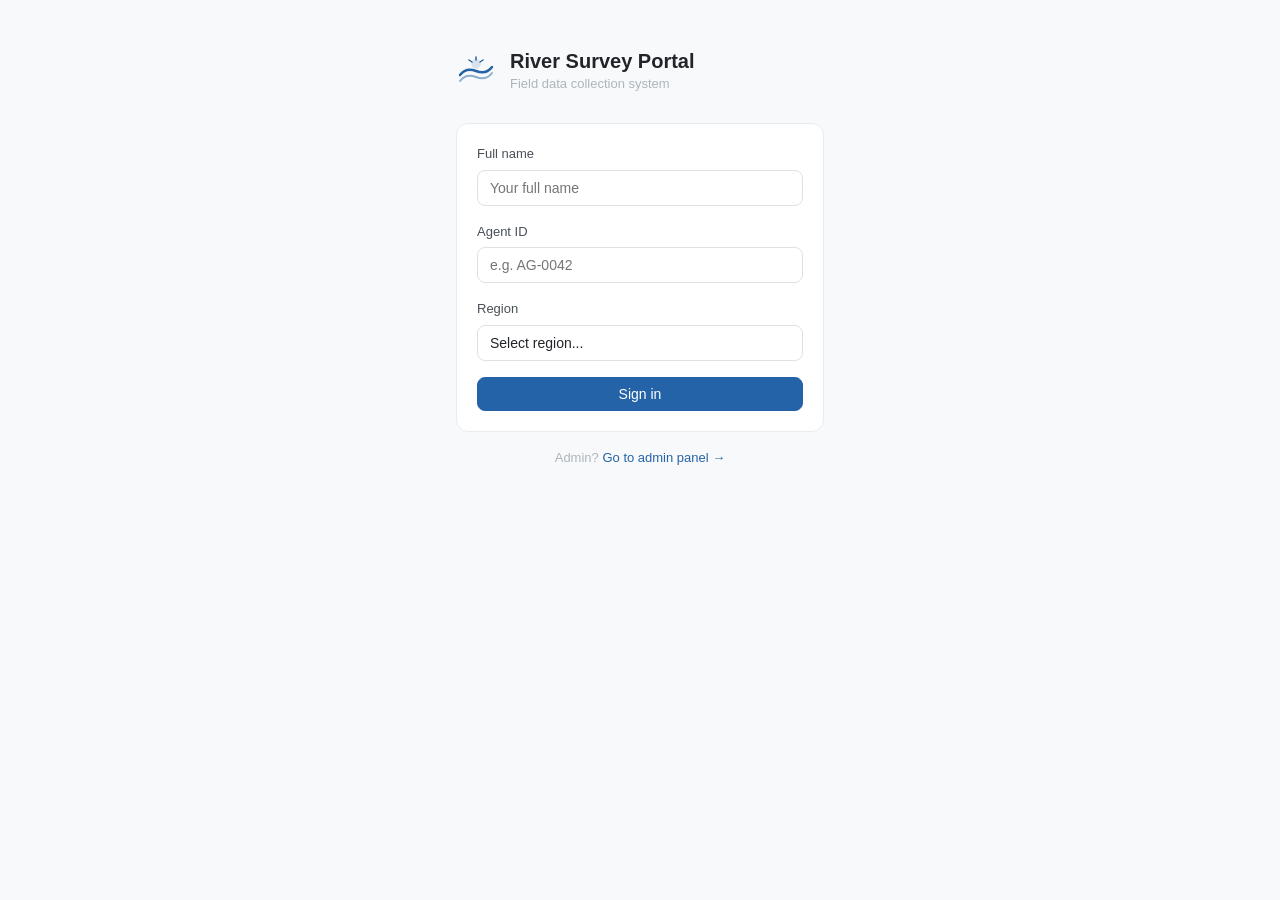
<file: index.html>
<!DOCTYPE html>
<html lang="en">
<head>
<meta charset="UTF-8">
<meta name="viewport" content="width=device-width, initial-scale=1.0">
<title>River Water Survey Portal</title>
<link rel="stylesheet" href="css/shared.css">
<link rel="stylesheet" href="css/agent.css">
</head>
<body>

<!-- LOGIN -->
<div id="screen-login" class="screen">
  <div class="login-wrap">
    <div class="login-logo">
      <svg width="40" height="40" viewBox="0 0 40 40" fill="none" xmlns="http://www.w3.org/2000/svg">
        <path d="M4 24 Q10 16 20 20 Q30 24 36 16" stroke="#2563A8" stroke-width="2.5" fill="none" stroke-linecap="round"/>
        <path d="M4 30 Q10 22 20 26 Q30 30 36 22" stroke="#2563A8" stroke-width="2" fill="none" stroke-linecap="round" opacity="0.5"/>
        <circle cx="20" cy="13" r="4" fill="#2563A8" opacity="0.15" stroke="#2563A8" stroke-width="1.5"/>
        <path d="M20 9 L20 6 M16 11 L13 9 M24 11 L27 9" stroke="#2563A8" stroke-width="1.5" stroke-linecap="round"/>
      </svg>
      <div>
        <h1>River Survey Portal</h1>
        <p class="subtitle">Field data collection system</p>
      </div>
    </div>
    <div class="card">
      <div id="login-error" class="alert alert-error hidden"></div>
      <div class="field">
        <label for="login-name">Full name</label>
        <input id="login-name" type="text" placeholder="Your full name" autocomplete="name">
      </div>
      <div class="field">
        <label for="login-id">Agent ID</label>
        <input id="login-id" type="text" placeholder="e.g. AG-0042" autocomplete="off">
      </div>
      <div class="field">
        <label for="login-region">Region</label>
        <select id="login-region">
          <option value="">Select region...</option>
          <option>North West</option>
          <option>North East</option>
          <option>Yorkshire</option>
          <option>Midlands</option>
          <option>East of England</option>
          <option>London</option>
          <option>South East</option>
          <option>South West</option>
          <option>Wales</option>
          <option>Scotland</option>
        </select>
      </div>
      <button class="btn btn-primary btn-full" id="login-btn" onclick="doLogin()">Sign in</button>
    </div>
    <p class="login-admin-link">Admin? <a href="admin.html">Go to admin panel &rarr;</a></p>
  </div>
</div>

<!-- MAIN APP -->
<div id="screen-main" class="screen hidden">
  <nav class="topnav">
    <div class="topnav-brand">
      <svg width="24" height="24" viewBox="0 0 40 40" fill="none">
        <path d="M4 24 Q10 16 20 20 Q30 24 36 16" stroke="#2563A8" stroke-width="2.5" fill="none" stroke-linecap="round"/>
        <path d="M4 30 Q10 22 20 26 Q30 30 36 22" stroke="#2563A8" stroke-width="2" fill="none" stroke-linecap="round" opacity="0.5"/>
      </svg>
      <span>River Survey Portal</span>
    </div>
    <div class="topnav-agent">
      <span id="nav-name" class="nav-name"></span>
      <span id="nav-region" class="badge badge-blue"></span>
      <button class="btn btn-sm" onclick="doLogout()">Sign out</button>
    </div>
  </nav>

  <div class="container">
    <div class="tabs">
      <button class="tab active" id="tab-new" onclick="switchTab('new')">New reading</button>
      <button class="tab" id="tab-mine" onclick="switchTab('mine')">My submissions</button>
    </div>

    <!-- NEW READING PANE -->
    <div id="pane-new">
      <div id="no-config" class="alert alert-info hidden">
        No survey fields have been configured yet. Please contact your administrator.
      </div>
      <div id="survey-form-wrap"></div>
    </div>

    <!-- MY SUBMISSIONS PANE -->
    <div id="pane-mine" class="hidden">
      <div class="pane-header">
        <p id="mine-status" class="status-text"></p>
        <div class="pane-header-actions">
          <button class="btn btn-sm" onclick="loadMine()">&#8635; Refresh</button>
          <button class="btn btn-sm" onclick="exportMineCSV()">&#8595; Export CSV</button>
        </div>
      </div>
      <div id="mine-wrap"></div>
    </div>
  </div>
</div>

<script src="js/config.js"></script>
<script src="js/db.js"></script>
<script src="js/agent.js"></script>
</body>
</html>
</file>
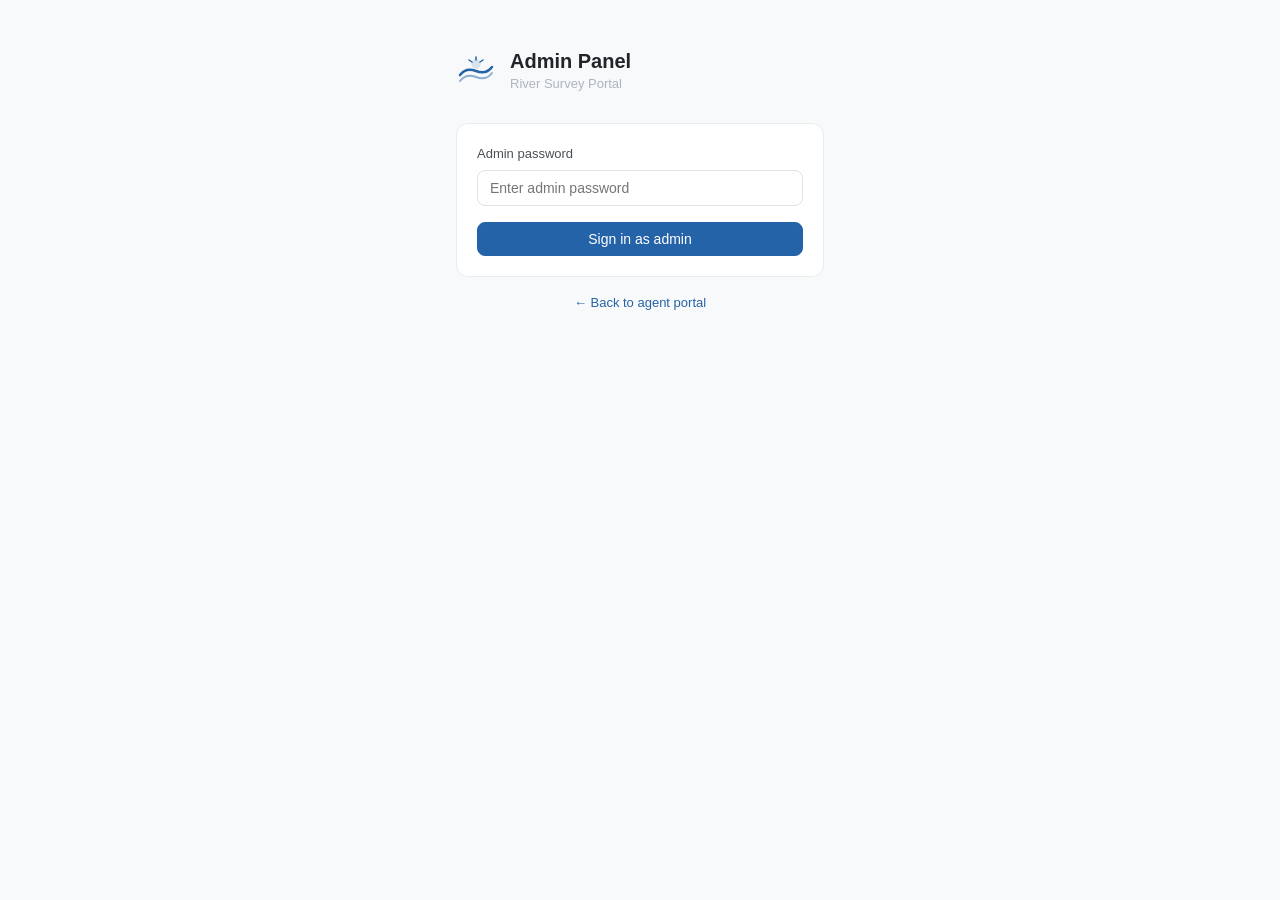
<file: admin.html>
<!DOCTYPE html>
<html lang="en">
<head>
<meta charset="UTF-8">
<meta name="viewport" content="width=device-width, initial-scale=1.0">
<title>Admin — River Survey Portal</title>
<link rel="stylesheet" href="css/shared.css">
<link rel="stylesheet" href="css/admin.css">
</head>
<body>

<!-- ADMIN LOGIN -->
<div id="screen-login" class="screen">
  <div class="login-wrap">
    <div class="login-logo">
      <svg width="40" height="40" viewBox="0 0 40 40" fill="none">
        <path d="M4 24 Q10 16 20 20 Q30 24 36 16" stroke="#2563A8" stroke-width="2.5" fill="none" stroke-linecap="round"/>
        <path d="M4 30 Q10 22 20 26 Q30 30 36 22" stroke="#2563A8" stroke-width="2" fill="none" stroke-linecap="round" opacity="0.5"/>
        <circle cx="20" cy="13" r="4" fill="#2563A8" opacity="0.15" stroke="#2563A8" stroke-width="1.5"/>
        <path d="M20 9 L20 6 M16 11 L13 9 M24 11 L27 9" stroke="#2563A8" stroke-width="1.5" stroke-linecap="round"/>
      </svg>
      <div>
        <h1>Admin Panel</h1>
        <p class="subtitle">River Survey Portal</p>
      </div>
    </div>
    <div class="card">
      <div id="login-error" class="alert alert-error hidden"></div>
      <div class="field">
        <label for="admin-password">Admin password</label>
        <input id="admin-password" type="password" placeholder="Enter admin password" autocomplete="current-password">
      </div>
      <button class="btn btn-primary btn-full" onclick="doAdminLogin()">Sign in as admin</button>
    </div>
    <p class="login-admin-link"><a href="index.html">&larr; Back to agent portal</a></p>
  </div>
</div>

<!-- ADMIN MAIN -->
<div id="screen-main" class="screen hidden">
  <nav class="topnav">
    <div class="topnav-brand">
      <svg width="24" height="24" viewBox="0 0 40 40" fill="none">
        <path d="M4 24 Q10 16 20 20 Q30 24 36 16" stroke="#2563A8" stroke-width="2.5" fill="none" stroke-linecap="round"/>
      </svg>
      <span>Admin Panel</span>
      <span class="badge badge-amber" style="font-size:11px;padding:2px 8px;">Admin</span>
    </div>
    <div class="topnav-agent">
      <a href="index.html" class="btn btn-sm">Agent portal &rarr;</a>
      <button class="btn btn-sm" onclick="doAdminLogout()">Sign out</button>
    </div>
  </nav>

  <div class="container">
    <div class="tabs">
      <button class="tab active" id="tab-fields" onclick="switchTab('fields')">Survey fields</button>
      <button class="tab" id="tab-locations" onclick="switchTab('locations')">Sampling locations</button>
      <button class="tab" id="tab-dashboard" onclick="switchTab('dashboard')">Dashboard</button>
      <button class="tab" id="tab-data" onclick="switchTab('data')">All data</button>
      <button class="tab" id="tab-settings" onclick="switchTab('settings')">Settings</button>
    </div>

    <!-- SURVEY FIELDS -->
    <div id="pane-fields">
      <div class="pane-header">
        <div>
          <h2>Survey fields</h2>
          <p class="status-text">Configure the measurements agents will record. Up to 10 fields.</p>
        </div>
        <button class="btn btn-primary" onclick="addField()" id="add-field-btn">+ Add field</button>
      </div>
      <div id="fields-list"></div>
      <div class="save-bar">
        <span id="fields-save-status" class="status-text"></span>
        <button class="btn btn-primary" onclick="saveFields()">Save fields</button>
      </div>
    </div>

    <!-- SAMPLING LOCATIONS -->
    <div id="pane-locations" class="hidden">
      <div class="pane-header">
        <div>
          <h2>Sampling locations</h2>
          <p class="status-text">Named sites agents can select. Grid reference auto-fills on selection.</p>
        </div>
        <button class="btn btn-primary" onclick="addLocation()">+ Add location</button>
      </div>
      <div id="locations-list"></div>
      <div class="save-bar">
        <span id="locations-save-status" class="status-text"></span>
        <button class="btn btn-primary" onclick="saveLocations()">Save locations</button>
      </div>
    </div>

    <!-- DASHBOARD -->
    <div id="pane-dashboard" class="hidden">
      <div class="pane-header">
        <p id="dash-status" class="status-text"></p>
        <button class="btn btn-sm" onclick="loadDashboard()">&#8635; Refresh</button>
      </div>
      <div class="stat-grid" id="stat-grid"></div>
      <div class="two-col">
        <div class="card">
          <h3>Submissions by region</h3>
          <div id="region-chart"></div>
        </div>
        <div class="card">
          <h3>Submissions by location</h3>
          <div id="location-chart"></div>
        </div>
      </div>
    </div>

    <!-- ALL DATA -->
    <div id="pane-data" class="hidden">
      <div class="pane-header">
        <p id="data-status" class="status-text"></p>
        <div class="pane-header-actions">
          <button class="btn btn-sm" onclick="loadAllData()">&#8635; Refresh</button>
          <button class="btn btn-sm" onclick="exportAllCSV()">&#8595; Export all CSV</button>
        </div>
      </div>
      <div id="all-data-wrap"></div>
    </div>

    <!-- SETTINGS -->
    <div id="pane-settings" class="hidden">
      <div class="card" style="max-width:480px">
        <h2 style="margin-bottom:1.25rem">Settings</h2>
        <div class="field">
          <label for="new-password">Change admin password</label>
          <input id="new-password" type="password" placeholder="New password">
        </div>
        <div class="field">
          <label for="confirm-password">Confirm new password</label>
          <input id="confirm-password" type="password" placeholder="Confirm new password">
        </div>
        <div id="password-msg" class="alert hidden" style="margin-bottom:1rem"></div>
        <button class="btn btn-primary" onclick="changePassword()">Update password</button>
        <hr style="margin:1.5rem 0;border:none;border-top:1px solid var(--border)">
        <h3 style="margin-bottom:.75rem">Supabase connection</h3>
        <div class="field">
          <label>Project URL</label>
          <input id="supa-url" type="text" placeholder="https://xxxx.supabase.co" autocomplete="off">
        </div>
        <div class="field">
          <label>Anon key</label>
          <input id="supa-key" type="text" placeholder="eyJ..." autocomplete="off">
        </div>
        <div id="supa-msg" class="alert hidden" style="margin-bottom:1rem"></div>
        <button class="btn btn-primary" onclick="saveSupabaseConfig()">Save connection</button>
      </div>
    </div>
  </div>
</div>

<script src="js/config.js"></script>
<script src="js/db.js"></script>
<script src="js/admin.js"></script>
</body>
</html>
</file>
<file: css/shared.css>
/* shared.css — base styles for both agent and admin */

:root {
  --blue: #2563A8;
  --blue-light: #EBF3FC;
  --blue-dark: #1a4578;
  --green: #1e7e4a;
  --green-light: #e8f7ee;
  --red: #b91c1c;
  --red-light: #fef2f2;
  --amber: #92400e;
  --amber-light: #fffbeb;
  --gray-50: #f8f9fa;
  --gray-100: #f1f3f5;
  --gray-200: #e9ecef;
  --gray-300: #dee2e6;
  --gray-400: #ced4da;
  --gray-500: #adb5bd;
  --gray-600: #6c757d;
  --gray-700: #495057;
  --gray-800: #343a40;
  --gray-900: #212529;
  --border: var(--gray-200);
  --radius: 8px;
  --radius-lg: 12px;
  --shadow-sm: 0 1px 3px rgba(0,0,0,0.08);
}

* { box-sizing: border-box; margin: 0; padding: 0; }

html { font-size: 16px; }

body {
  font-family: -apple-system, BlinkMacSystemFont, 'Segoe UI', Roboto, sans-serif;
  color: var(--gray-900);
  background: var(--gray-50);
  line-height: 1.6;
  min-height: 100vh;
}

.hidden { display: none !important; }

/* Typography */
h1 { font-size: 20px; font-weight: 600; line-height: 1.3; }
h2 { font-size: 17px; font-weight: 600; }
h3 { font-size: 15px; font-weight: 600; }
p { color: var(--gray-700); }

/* Buttons */
.btn {
  display: inline-flex;
  align-items: center;
  gap: 6px;
  padding: 8px 16px;
  border: 1px solid var(--gray-300);
  border-radius: var(--radius);
  background: white;
  color: var(--gray-800);
  font-size: 14px;
  font-weight: 500;
  cursor: pointer;
  transition: background 0.12s, border-color 0.12s;
  text-decoration: none;
  white-space: nowrap;
}
.btn:hover { background: var(--gray-50); border-color: var(--gray-400); }
.btn:active { transform: scale(0.98); }
.btn:disabled { opacity: 0.45; cursor: not-allowed; transform: none; }
.btn-primary { background: var(--blue); color: white; border-color: var(--blue); }
.btn-primary:hover { background: var(--blue-dark); border-color: var(--blue-dark); }
.btn-danger { background: white; color: var(--red); border-color: #fca5a5; }
.btn-danger:hover { background: var(--red-light); }
.btn-sm { padding: 5px 12px; font-size: 13px; }
.btn-full { width: 100%; justify-content: center; }

/* Cards */
.card {
  background: white;
  border: 1px solid var(--border);
  border-radius: var(--radius-lg);
  padding: 1.25rem;
}

/* Forms */
.field { margin-bottom: 1rem; }
.field:last-child { margin-bottom: 0; }

label {
  display: block;
  font-size: 13px;
  font-weight: 500;
  color: var(--gray-700);
  margin-bottom: 5px;
}

input[type="text"],
input[type="number"],
input[type="password"],
input[type="email"],
select,
textarea {
  width: 100%;
  padding: 9px 12px;
  border: 1px solid var(--gray-300);
  border-radius: var(--radius);
  font-size: 14px;
  font-family: inherit;
  color: var(--gray-900);
  background: white;
  transition: border-color 0.12s, box-shadow 0.12s;
  -webkit-appearance: none;
}
input:focus, select:focus, textarea:focus {
  outline: none;
  border-color: var(--blue);
  box-shadow: 0 0 0 3px rgba(37,99,168,0.12);
}
textarea { resize: vertical; min-height: 80px; }

/* Badges */
.badge {
  display: inline-block;
  padding: 3px 9px;
  border-radius: 99px;
  font-size: 12px;
  font-weight: 500;
  white-space: nowrap;
}
.badge-blue { background: var(--blue-light); color: var(--blue-dark); }
.badge-green { background: var(--green-light); color: var(--green); }
.badge-red { background: var(--red-light); color: var(--red); }
.badge-amber { background: var(--amber-light); color: var(--amber); }
.badge-gray { background: var(--gray-100); color: var(--gray-600); }

/* Alerts */
.alert {
  padding: 10px 14px;
  border-radius: var(--radius);
  font-size: 13px;
  line-height: 1.5;
  margin-bottom: 1rem;
}
.alert-error { background: var(--red-light); color: var(--red); border: 1px solid #fca5a5; }
.alert-success { background: var(--green-light); color: var(--green); border: 1px solid #86efac; }
.alert-info { background: var(--blue-light); color: var(--blue-dark); border: 1px solid #93c5fd; }

/* Nav */
.topnav {
  background: white;
  border-bottom: 1px solid var(--border);
  padding: 0 1.5rem;
  height: 52px;
  display: flex;
  align-items: center;
  justify-content: space-between;
  position: sticky;
  top: 0;
  z-index: 100;
}
.topnav-brand {
  display: flex;
  align-items: center;
  gap: 10px;
  font-weight: 600;
  font-size: 15px;
  color: var(--gray-900);
}
.topnav-agent {
  display: flex;
  align-items: center;
  gap: 10px;
  font-size: 13px;
  color: var(--gray-600);
}
.nav-name { font-weight: 500; color: var(--gray-800); }

/* Container */
.container {
  max-width: 900px;
  margin: 0 auto;
  padding: 1.5rem 1rem;
}

/* Tabs */
.tabs {
  display: flex;
  gap: 0;
  margin-bottom: 1.5rem;
  border-bottom: 1px solid var(--border);
  overflow-x: auto;
}
.tab {
  padding: 9px 16px;
  font-size: 14px;
  font-weight: 500;
  cursor: pointer;
  border: none;
  background: transparent;
  color: var(--gray-500);
  border-bottom: 2px solid transparent;
  margin-bottom: -1px;
  white-space: nowrap;
  transition: color 0.12s;
}
.tab:hover { color: var(--gray-700); }
.tab.active { color: var(--blue); border-bottom-color: var(--blue); }

/* Pane header */
.pane-header {
  display: flex;
  justify-content: space-between;
  align-items: flex-start;
  margin-bottom: 1.25rem;
  gap: 1rem;
  flex-wrap: wrap;
}
.pane-header-actions { display: flex; gap: 8px; align-items: center; flex-shrink: 0; }
.status-text { font-size: 13px; color: var(--gray-500); }

/* Stats grid */
.stat-grid {
  display: grid;
  grid-template-columns: repeat(auto-fit, minmax(120px, 1fr));
  gap: 10px;
  margin-bottom: 1.5rem;
}
.stat {
  background: white;
  border: 1px solid var(--border);
  border-radius: var(--radius);
  padding: 14px;
  text-align: center;
}
.stat-num { font-size: 26px; font-weight: 600; color: var(--blue); }
.stat-lbl { font-size: 12px; color: var(--gray-500); margin-top: 2px; }

/* Two column layout */
.two-col {
  display: grid;
  grid-template-columns: 1fr 1fr;
  gap: 1rem;
  margin-bottom: 1.5rem;
}
@media (max-width: 600px) { .two-col { grid-template-columns: 1fr; } }

/* Bar charts */
.bar-row {
  display: flex;
  align-items: center;
  gap: 8px;
  margin-bottom: 8px;
  font-size: 13px;
}
.bar-label { min-width: 90px; color: var(--gray-600); overflow: hidden; text-overflow: ellipsis; white-space: nowrap; }
.bar-track { flex: 1; height: 14px; background: var(--gray-100); border-radius: 4px; overflow: hidden; }
.bar-fill { height: 100%; border-radius: 4px; background: var(--blue); transition: width 0.4s; }
.bar-count { min-width: 20px; text-align: right; color: var(--gray-600); }

/* Tables */
.table-wrap { overflow-x: auto; border: 1px solid var(--border); border-radius: var(--radius-lg); }
table { width: 100%; border-collapse: collapse; font-size: 13px; }
th {
  text-align: left;
  padding: 9px 12px;
  font-size: 12px;
  font-weight: 600;
  color: var(--gray-500);
  text-transform: uppercase;
  letter-spacing: 0.04em;
  background: var(--gray-50);
  border-bottom: 1px solid var(--border);
  white-space: nowrap;
}
td { padding: 9px 12px; border-bottom: 1px solid var(--border); vertical-align: top; }
tr:last-child td { border-bottom: none; }
tr:hover td { background: var(--gray-50); }

/* Save bar */
.save-bar {
  display: flex;
  justify-content: flex-end;
  align-items: center;
  gap: 1rem;
  margin-top: 1.25rem;
  padding-top: 1rem;
  border-top: 1px solid var(--border);
}

/* Login screen */
.screen { min-height: 100vh; }
.login-wrap {
  max-width: 400px;
  margin: 0 auto;
  padding: 3rem 1rem 2rem;
}
.login-logo {
  display: flex;
  align-items: center;
  gap: 14px;
  margin-bottom: 1.75rem;
}
.login-logo h1 { font-size: 20px; }
.subtitle { font-size: 13px; color: var(--gray-500); margin: 0; }
.login-admin-link {
  text-align: center;
  margin-top: 1rem;
  font-size: 13px;
  color: var(--gray-500);
}
.login-admin-link a { color: var(--blue); text-decoration: none; }

/* Spinner */
.spinner {
  display: inline-block;
  width: 13px; height: 13px;
  border: 2px solid currentColor;
  border-right-color: transparent;
  border-radius: 50%;
  animation: spin 0.7s linear infinite;
  vertical-align: -2px;
}
@keyframes spin { to { transform: rotate(360deg); } }

/* Photo preview */
.photo-preview {
  margin-top: 8px;
  display: flex;
  flex-wrap: wrap;
  gap: 8px;
}
.photo-thumb {
  width: 72px; height: 72px;
  object-fit: cover;
  border-radius: var(--radius);
  border: 1px solid var(--border);
}
.photo-input-wrap {
  border: 2px dashed var(--gray-300);
  border-radius: var(--radius);
  padding: 14px;
  text-align: center;
  cursor: pointer;
  font-size: 13px;
  color: var(--gray-500);
  transition: border-color 0.12s;
}
.photo-input-wrap:hover { border-color: var(--blue); color: var(--blue); }
.photo-input-wrap input[type="file"] { display: none; }

/* OS grid ref row */
.gridref-row {
  display: grid;
  grid-template-columns: 1fr 1fr;
  gap: 10px;
}
@media (max-width: 480px) { .gridref-row { grid-template-columns: 1fr; } }

/* Section heading in form */
.form-section-title {
  font-size: 11px;
  font-weight: 600;
  text-transform: uppercase;
  letter-spacing: 0.06em;
  color: var(--gray-400);
  margin: 1.5rem 0 0.75rem;
  padding-top: 1rem;
  border-top: 1px solid var(--border);
}
.form-section-title:first-of-type { margin-top: 0; padding-top: 0; border-top: none; }
</file>
<file: css/agent.css>
/* agent.css */
.reading-card {
  background: white;
  border: 1px solid var(--border);
  border-radius: var(--radius-lg);
  padding: 1.25rem;
  margin-bottom: 1rem;
}
.reading-actions {
  display: flex;
  justify-content: flex-end;
  gap: 10px;
  margin-top: 1.5rem;
  padding-top: 1rem;
  border-top: 1px solid var(--border);
}
.unit-hint {
  font-size: 12px;
  color: var(--gray-400);
  margin-top: 3px;
}
</file>
<file: css/admin.css>
/* admin.css */
.field-editor {
  background: white;
  border: 1px solid var(--border);
  border-radius: var(--radius-lg);
  padding: 1rem 1.25rem;
  margin-bottom: 10px;
  display: grid;
  grid-template-columns: 24px 1fr 1fr 1fr auto;
  gap: 10px;
  align-items: center;
}
@media (max-width: 640px) {
  .field-editor {
    grid-template-columns: 1fr 1fr;
    grid-template-rows: auto auto auto;
  }
  .field-drag-handle { display: none; }
}
.field-drag-handle {
  cursor: grab;
  color: var(--gray-300);
  font-size: 16px;
  text-align: center;
  user-select: none;
}
.field-editor select, .field-editor input { margin: 0; }

.location-editor {
  background: white;
  border: 1px solid var(--border);
  border-radius: var(--radius-lg);
  padding: 1rem 1.25rem;
  margin-bottom: 10px;
  display: grid;
  grid-template-columns: 1fr 1fr 1fr auto;
  gap: 10px;
  align-items: center;
}
@media (max-width: 600px) {
  .location-editor { grid-template-columns: 1fr 1fr; }
}
.location-editor input { margin: 0; }

.fields-empty, .locations-empty {
  text-align: center;
  padding: 2rem;
  color: var(--gray-400);
  font-size: 14px;
  border: 2px dashed var(--gray-200);
  border-radius: var(--radius-lg);
}

.data-photo-thumb {
  width: 48px; height: 48px;
  object-fit: cover;
  border-radius: 4px;
  border: 1px solid var(--border);
  cursor: pointer;
}
</file>
